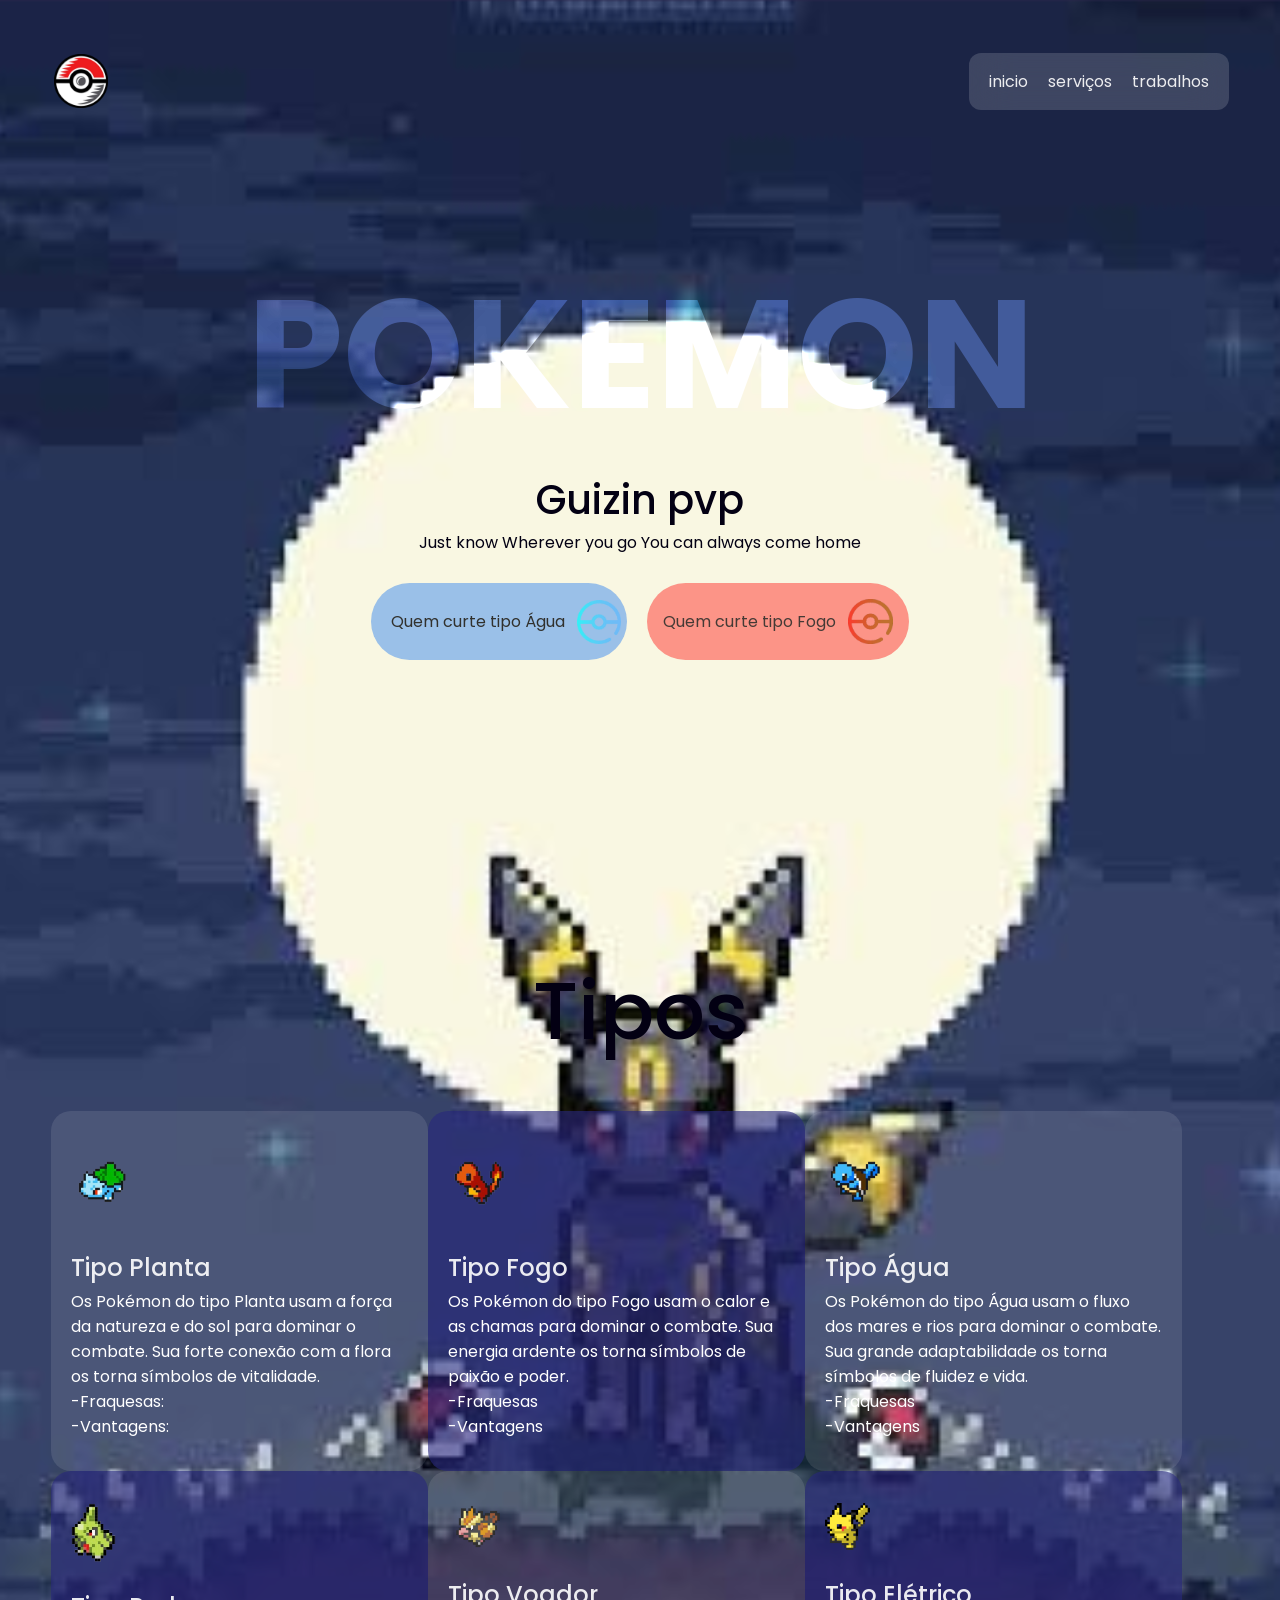
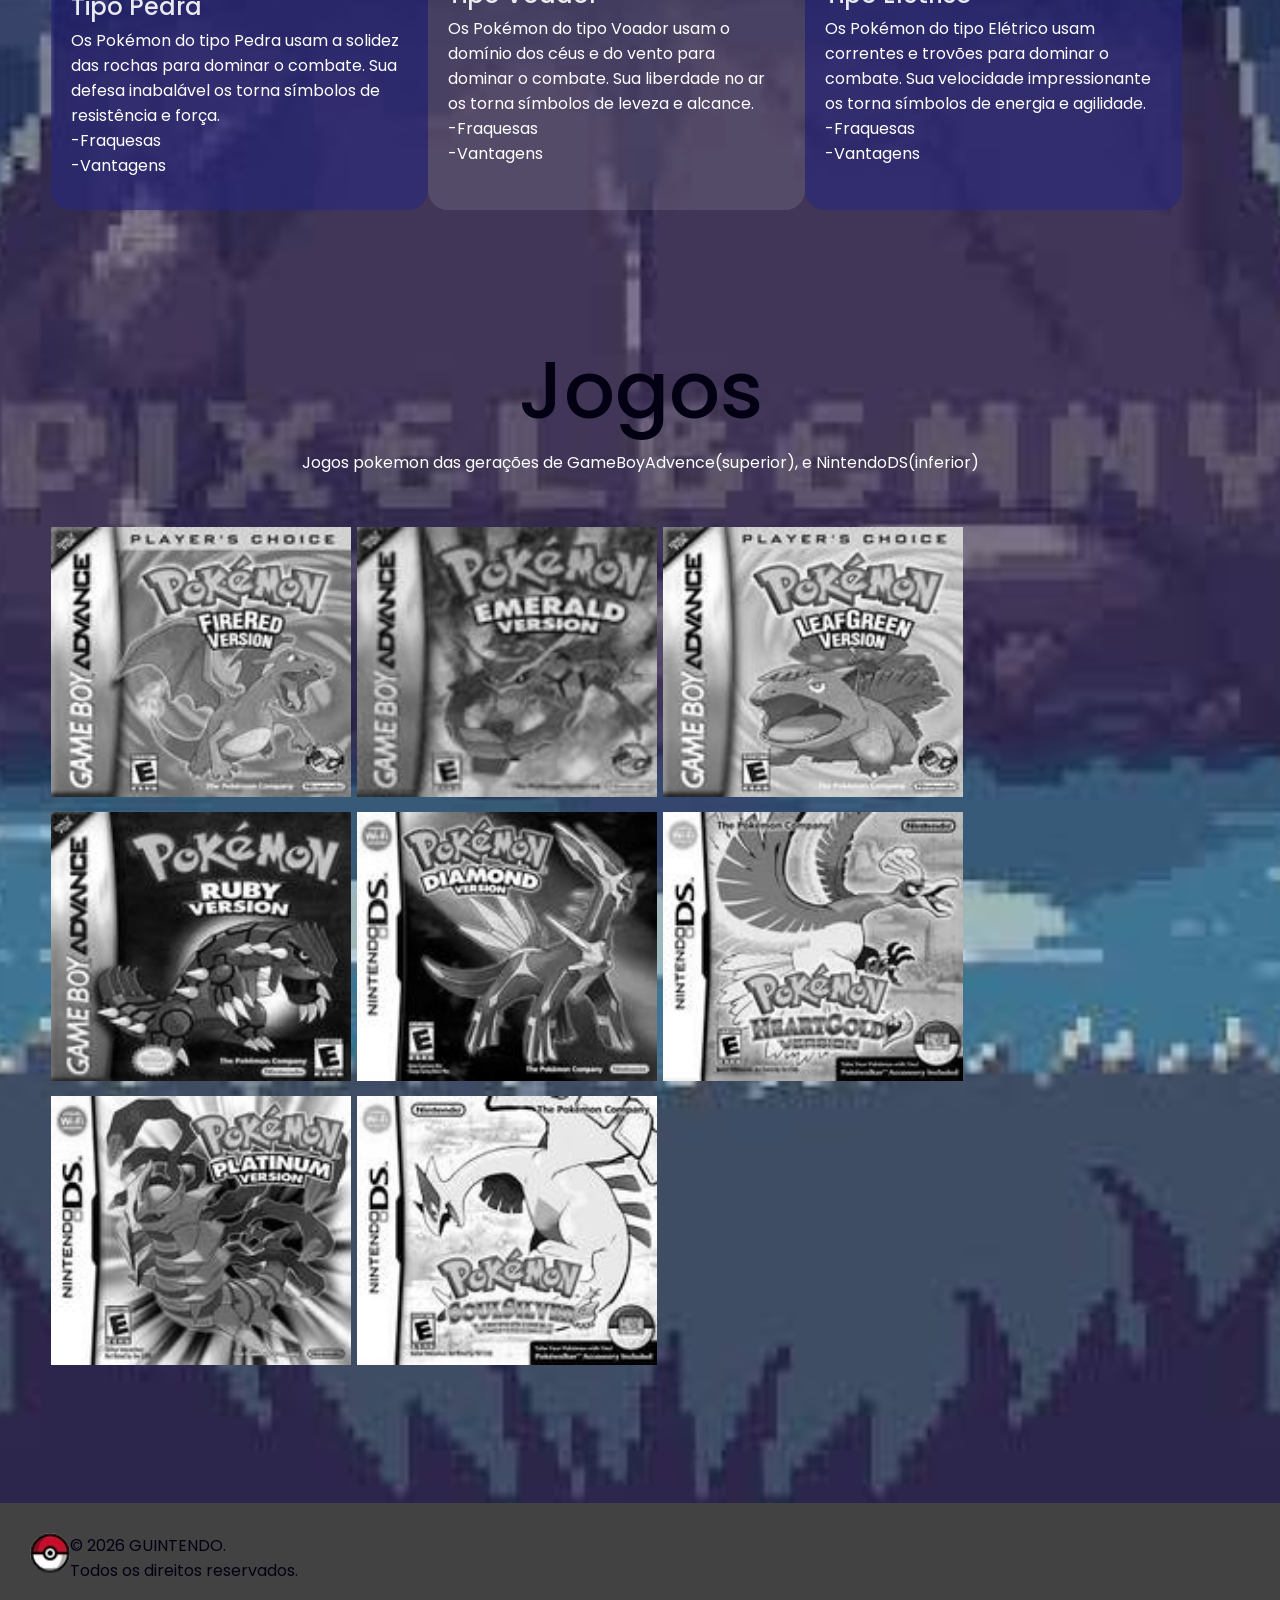
<file: index.html>
<!--Criar uma pasta "pokemons" e colocar TODAS as imagens dentro-->
<!doctype html>
<html lang="en">
    <head>
        <meta charset="UTF-8" />
        <meta name="viewport" content="width=device-width, initial-scale=1.0" />
        <title>site kkk</title>
        <link rel="stylesheet" href="style.css" />
        <link rel="preconnect" href="https://fonts.googleapis.com">
<link rel="preconnect" href="https://fonts.gstatic.com" crossorigin>
<link href="https://fonts.googleapis.com/css2?family=Poppins:ital,wght@0,100;0,200;0,300;0,400;0,500;0,600;0,700;0,800;0,900;1,100;1,200;1,300;1,400;1,500;1,600;1,700;1,800;1,900&display=swap" rel="stylesheet">
    </head>
    <body>
        <header>
            <img src="pokemons/pokebola-a-removebg-preview.png" class="face" alt="" />
            <nav>
                <ul>
                <li>inicio</li>
                <li>serviços</li>
                <li>trabalhos</li>
                </ul>
            </nav>
        </header>

        <!-- SEÇÃO 1-->
        <section class="SEÇÃO1">
            <div class="conteudoPrincipal">
                <h2>POKEMON</h2>
                <h1>Guizin pvp</h1>
                <p>Just know Wherever you go You can always come home</p>
                <div class="botões">
                    <button class="primario">
                        Quem curte tipo Água
                        <img src="pokemons/pokebola-removebg-preview.png" alt="" />
                    </button>
                    <button class="secundario">
                        Quem curte tipo Fogo
                        <img src="pokemons/pokebola-removebg-preview_evoto_edited-removebg-preview.png" alt="" />
                    </button>
                </div>
            </div>
        </section>

        <!-- SEÇÂO 2 -->
        <section class="SEÇÃO2">
            <h2 class="TS">Tipos</h2>
            <div class="cards">
                <div class="card branco">
                    <img src="pokemons/P-bulbasaur.png" class="PF">
                    <h3>Tipo Planta</h3>
                    <p>Os Pokémon do tipo Planta usam a força da natureza e do sol para dominar o combate. Sua forte conexão com a flora os torna símbolos de vitalidade.</p>
                    <p>-Fraquesas:</p>
                    <p>-Vantagens:</p>
                </div>
                <div class="card azul">
                    <img src="pokemons/P-charmander.png" class="PF" alt="">
                    <h3>Tipo Fogo</h3>
                    <p>Os Pokémon do tipo Fogo usam o calor e as chamas para dominar o combate. Sua energia ardente os torna símbolos de paixão e poder.</p>
                    <p>-Fraquesas</p>
                    <p>-Vantagens</p>
                </div>
                <div class="card branco">
                    <img src="pokemons/P-squirtle.png" class="PF" alt="">
                    <h3>Tipo Água</h3>
                    <p>Os Pokémon do tipo Água usam o fluxo dos mares e rios para dominar o combate. Sua grande adaptabilidade os torna símbolos de fluidez e vida.</p>
                    <p>-Fraquesas</p>
                    <p>-Vantagens</p>
                </div>
                <div class="card azul">
                    <img src="pokemons/P-Larvitar.png" class="PE" alt="">
                    <h3>Tipo Pedra</h3>
                    <p>Os Pokémon do tipo Pedra usam a solidez das rochas para dominar o combate. Sua defesa inabalável os torna símbolos de resistência e força.</p>
                    <p>-Fraquesas</p>
                    <p>-Vantagens</p>
                </div>
                <div class="card branco">
                    <img src="pokemons/P-Pidgey.png" class="PF" alt="">
                    <h3>Tipo Voador</h3>
                    <p>Os Pokémon do tipo Voador usam o domínio dos céus e do vento para dominar o combate. Sua liberdade no ar os torna símbolos de leveza e alcance.</p>
                    <p>-Fraquesas</p>
                    <p>-Vantagens</p>
                </div>
                <div class="card azul">
                    <img src="pokemons/P-Pikachu.png" class="PE" alt="">
                    <h3>Tipo Elétrico</h3>
                    <p>Os Pokémon do tipo Elétrico usam correntes e trovões para dominar o combate. Sua velocidade impressionante os torna símbolos de energia e agilidade.</p>
                    <p>-Fraquesas</p>
                    <p>-Vantagens</p>
                </div>
            </div>
            <!-- SEÇÃO TRABALHOS -->
            <h2 class="TS">Jogos</h2>
            <p class="TG">Jogos pokemon das gerações de GameBoyAdvence(superior), e NintendoDS(inferior)</p>
            <div class="DivImagens">
                <a href="FireRed/Fire.html">
                    <img src="pokemons/pokemon FireRed.jpeg" alt="">
                </a>
                <a href="">
                    <img src="pokemons/pokemon Esmerald.jpeg" alt="">
                </a>
                <a href="">
                    <img src="pokemons/pokemon LeafGreen.jpeg" alt="">
                </a>
                <a href="">
                    <img src="pokemons/pokemon Ruby.jpeg" alt="">
                </a>
                <a href="">
                    <img src="pokemons/pokemon Diamond.jpeg" alt="">
                </a>
                <a href="">
                    <img src="pokemons/pokemon HeartGold.jpeg" alt=""> 
                </a>
                <a href="">
                    <img src="pokemons/pokemon Platinum.jpeg" alt="">
                </a>
                <a href="">
                    <img src="pokemons/pokemon SoulSilver.jpeg" alt="">
                </a>
            </div>
        </section>
        <footer>
            <main>
                <img src="pokemons/download-removebg-preview.png" alt="">
                <div>
                    <p>&copy; 2026 GUINTENDO.</p> 
                    <p>Todos os direitos reservados.</p>    
                </div>
            </main>
        </footer>
    </body>
</html>
</file>
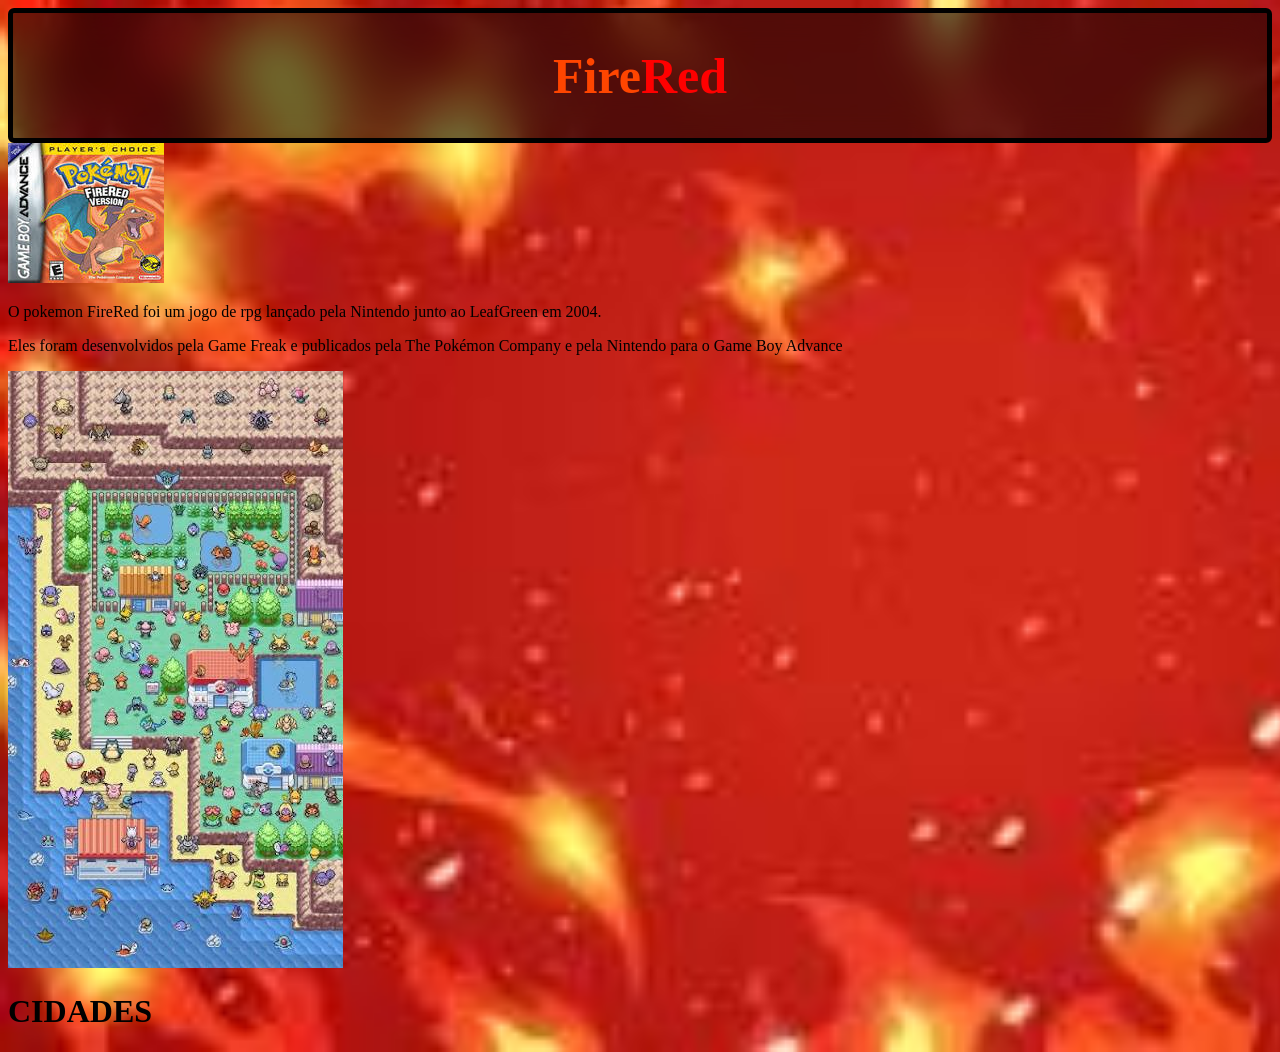
<file: FireRed/Fire.html>
<!DOCTYPE html>
<html lang="en">
<head>
    <meta charset="UTF-8">
    <meta name="viewport" content="width=device-width, initial-scale=1.0">
    <title>Document</title>
    <link rel="stylesheet" href="Red.css">
</head>
<body>
    <header>
        <div>
            <h1 class="Orange">Fire</h1>
            <h1 class="Red">Red</h1>
        </div>
    </header>
    <main>
        <div>
            <img src="..\pokemons/pokemon FireRed.jpeg" alt="">
            <p>O pokemon FireRed foi um jogo de rpg lançado pela Nintendo junto ao LeafGreen em 2004.</p>
            <p>Eles foram desenvolvidos pela Game Freak e publicados pela The Pokémon Company e pela Nintendo para o Game Boy Advance</p>
        </div>
        <div>
            <img src="..\pokemons/local.jpeg" alt="">
            <h1>CIDADES</h1>
            <h3></h3>
            <h3></h3>
            <h3></h3>
            <h3></h3>
        </div>
    </main>
</body>
</html>
</file>
<file: style.css>
*{
    padding: 0;
    margin: 0;
    box-sizing: border-box;
}
button{
    font-family: "Poppins";
    font-size: 16px;
    display: flex;
    justify-content: center;
    align-items: center;
    border-radius: 40px;
    border: none;
    outline: none;
    opacity: 0.8;
    transition: all .3s;
}

button:hover{
    opacity: 1;
}
body{
    background-image: url(pokemons/umbreom.jpeg);
    background-size: cover;
    background-position: center;
    background-color: #030013;
    color: rgba(255, 255, 255, 0.9);
    font-family: "Poppins";
}

p{
    opacity: 1;
    color: #030013;
}

header{
    display: flex;
    width: 100%;
    padding: 4%;
    justify-content: space-between;
    align-items: center;
    position: fixed;
    z-index: 99;
    
    ul{
        display: flex;
        gap: 20px;
        list-style-type: none;
        background-color: rgba(255, 255, 255, 0.158);
        padding: 16px 20px;
        border-radius: 12px;
        backdrop-filter: blur(20px);
    }
}

section{
    width: 100%;
    display: flex;
    flex-direction: column;
    padding: 4%;
}
footer{
    display: flex;
    background-color: rgb(66, 66, 66);
    justify-content: flex-start;
    align-items: center;
    gap: 60px;
    
    
    main{
        margin: 30px; 
        display: flex;
    }
    
    img{
        height: 40px;
    }
}

.SEÇÃO1{

    height: 100vh;
    justify-content: center;
    align-items: center;

    h2{
        font-size: 12vw;
        color: rgb(109, 109, 109);
        mix-blend-mode: color-dodge;
    }
}
.SEÇÃO2{
    align-items: center;

    .TG{
        color: white;
    }
}
.conteudoPrincipal{
    display: flex;
    flex-direction: column;
    align-items: center;
    justify-content: center;

    h1{
        text-align: center;
        font-size: 40px;
        font-weight: 500;
        color: #030013;
    }

    .botões{
        display: flex;
        gap: 20px;
        margin-top: 28px;
    }
}

.primario{
    background-color: rgba(12, 111, 241, 0.5);
    gap:  12px;
    padding: 6px 6px 6px 20px;

    img{
        width: 44px;
    }
}

.secundario{
    padding: 16px;
    background-color: rgba(255, 0, 0, 0.5);
    color: rgba(0, 0, 0, 0.9);
    gap: 12px;

    img{
        width: 45px;
    }
}
.TS{
    color: #030013;
    font-size: 80px;
    font-weight: 500
}
.face{
    width: 60px;
}

.cards{
    display: flex;
    flex-wrap: wrap;
    margin: 40px 0px 120px;

    p{
        color: white;
    }
}
.card{
    width: 32%;
    padding: 32px 20px;

    h3{
        font-size: 24px;
        font-weight: 500;
        margin: 20px 0px 4px;

    }
}
.branco{
    background-color: rgba(255, 255, 255, 0.1);
    border-radius: 20px;
}
.azul{
    background-color: rgba(40, 40, 124, 0.61);
    border-radius: 20px;
}
.DivImagens{
    display: flex;
    flex-wrap: wrap;
    margin: 52px 0px 80px;
    gap: 8px .5%;

    img{
        width: 300px;
        filter: saturate(0);

        &:hover{
            filter: saturate(1);
        }
    }
}
.PE{
    width: 45px;
}
.PF{
    width: 60px;
}
</file>
<file: FireRed/Red.css>
body{
    background-image: url(backfire.jpeg);
    background-size: cover;
}

header{
    display: flex;
    background-color: rgba(0, 0, 0, 0.555);
    backdrop-filter: blur(20px);
    border: black;
    border-width: 5px;
    border-radius: 6px;
    border-style: solid;
    justify-content: center;
    align-items: center;
    font-size: 25px;

    div{
        display: flex;
        gap: 0px;
    }
    .Orange{
        color: orangered;
    }
    .Red{
        color: red;
    }
}
</file>
